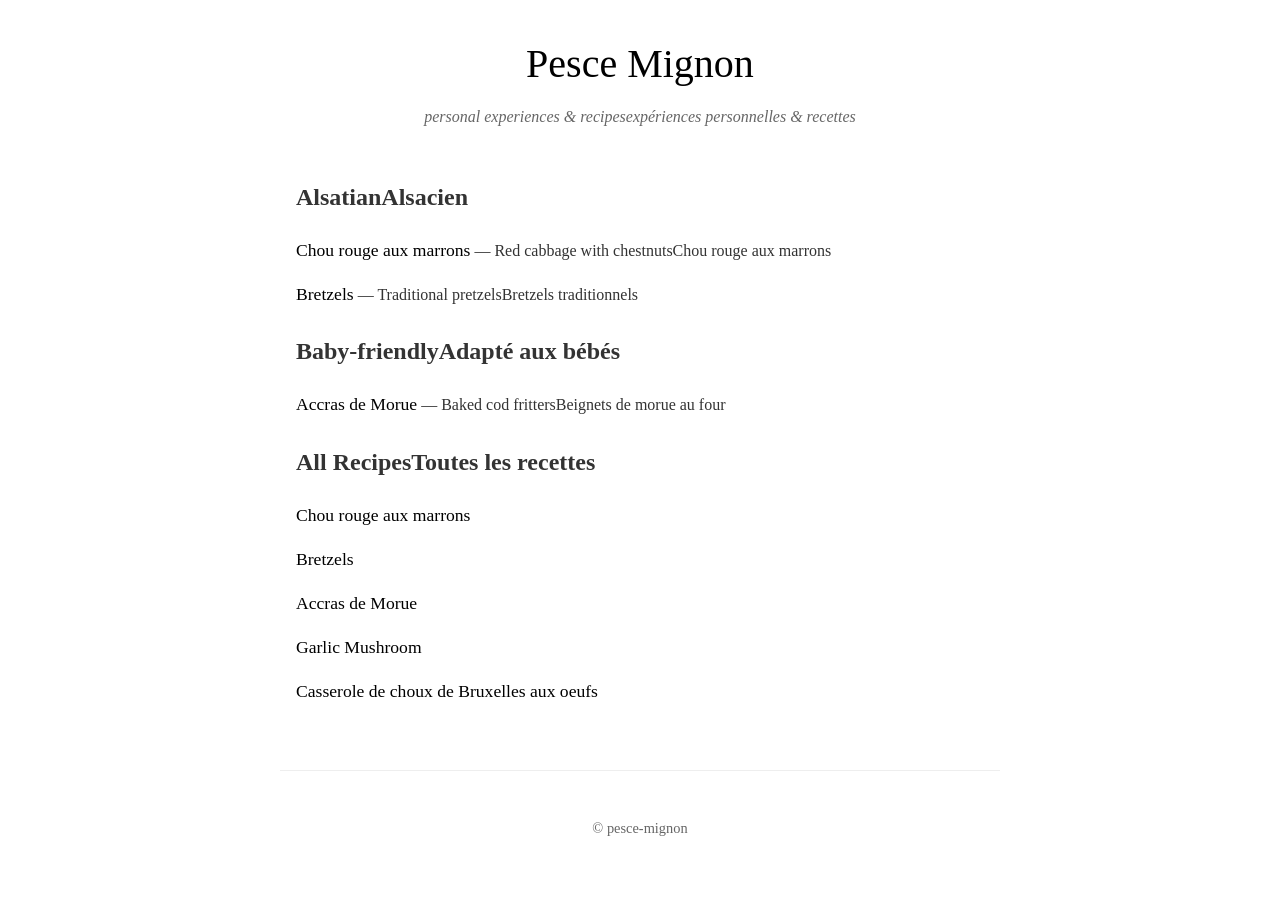
<file: index.html>
<!DOCTYPE html>
<html lang="en">
<head>
    <meta charset="UTF-8">
    <meta name="viewport" content="width=device-width, initial-scale=1.0">
    <title>Pesce Mignon</title>
    <link rel="stylesheet" href="style.css">
</head>
<body>
    <div data-include="includes/header.html"></div>
    
    <main>
        <section class="content">
            
            <h2><span class="en-text">Alsatian</span><span class="fr-text">Alsacien</span></h2>
            <ul class="post-list">
                <li><a href="recipes/chou-rouge-aux-marrons.html">Chou rouge aux marrons</a> &mdash; <span class="en-text">Red cabbage with chestnuts</span><span class="fr-text">Chou rouge aux marrons</span></li>
                <li><a href="recipes/bretzels.html">Bretzels</a> &mdash; <span class="en-text">Traditional pretzels</span><span class="fr-text">Bretzels traditionnels</span></li>
            </ul>
            
            <h2><span class="en-text">Baby-friendly</span><span class="fr-text">Adapté aux bébés</span></h2>
            <ul class="post-list">
                <li><a href="recipes/accras-de-morue.html">Accras de Morue</a> &mdash; <span class="en-text">Baked cod fritters</span><span class="fr-text">Beignets de morue au four</span></li>
            </ul>
            
            <h2><span class="en-text">All Recipes</span><span class="fr-text">Toutes les recettes</span></h2>
            <ul class="post-list">
                <li><a href="recipes/chou-rouge-aux-marrons.html">Chou rouge aux marrons</a></li>
                <li><a href="recipes/bretzels.html">Bretzels</a></li>
                <li><a href="recipes/accras-de-morue.html">Accras de Morue</a></li>
                <li><a href="recipes/garlic-mushroom.html">Garlic Mushroom</a></li>
                <li><a href="recipes/casserole-choux-bruxelles-oeufs.html">Casserole de choux de Bruxelles aux oeufs</a></li>
            </ul>
        </section>
    </main>
    
    <div data-include="includes/footer.html"></div>
    
    <script src="js/lang.js"></script>
    <script src="js/includes.js"></script>
    <script>
        document.getElementById('year').textContent = new Date().getFullYear();
    </script>
</body>
</html>
</file>
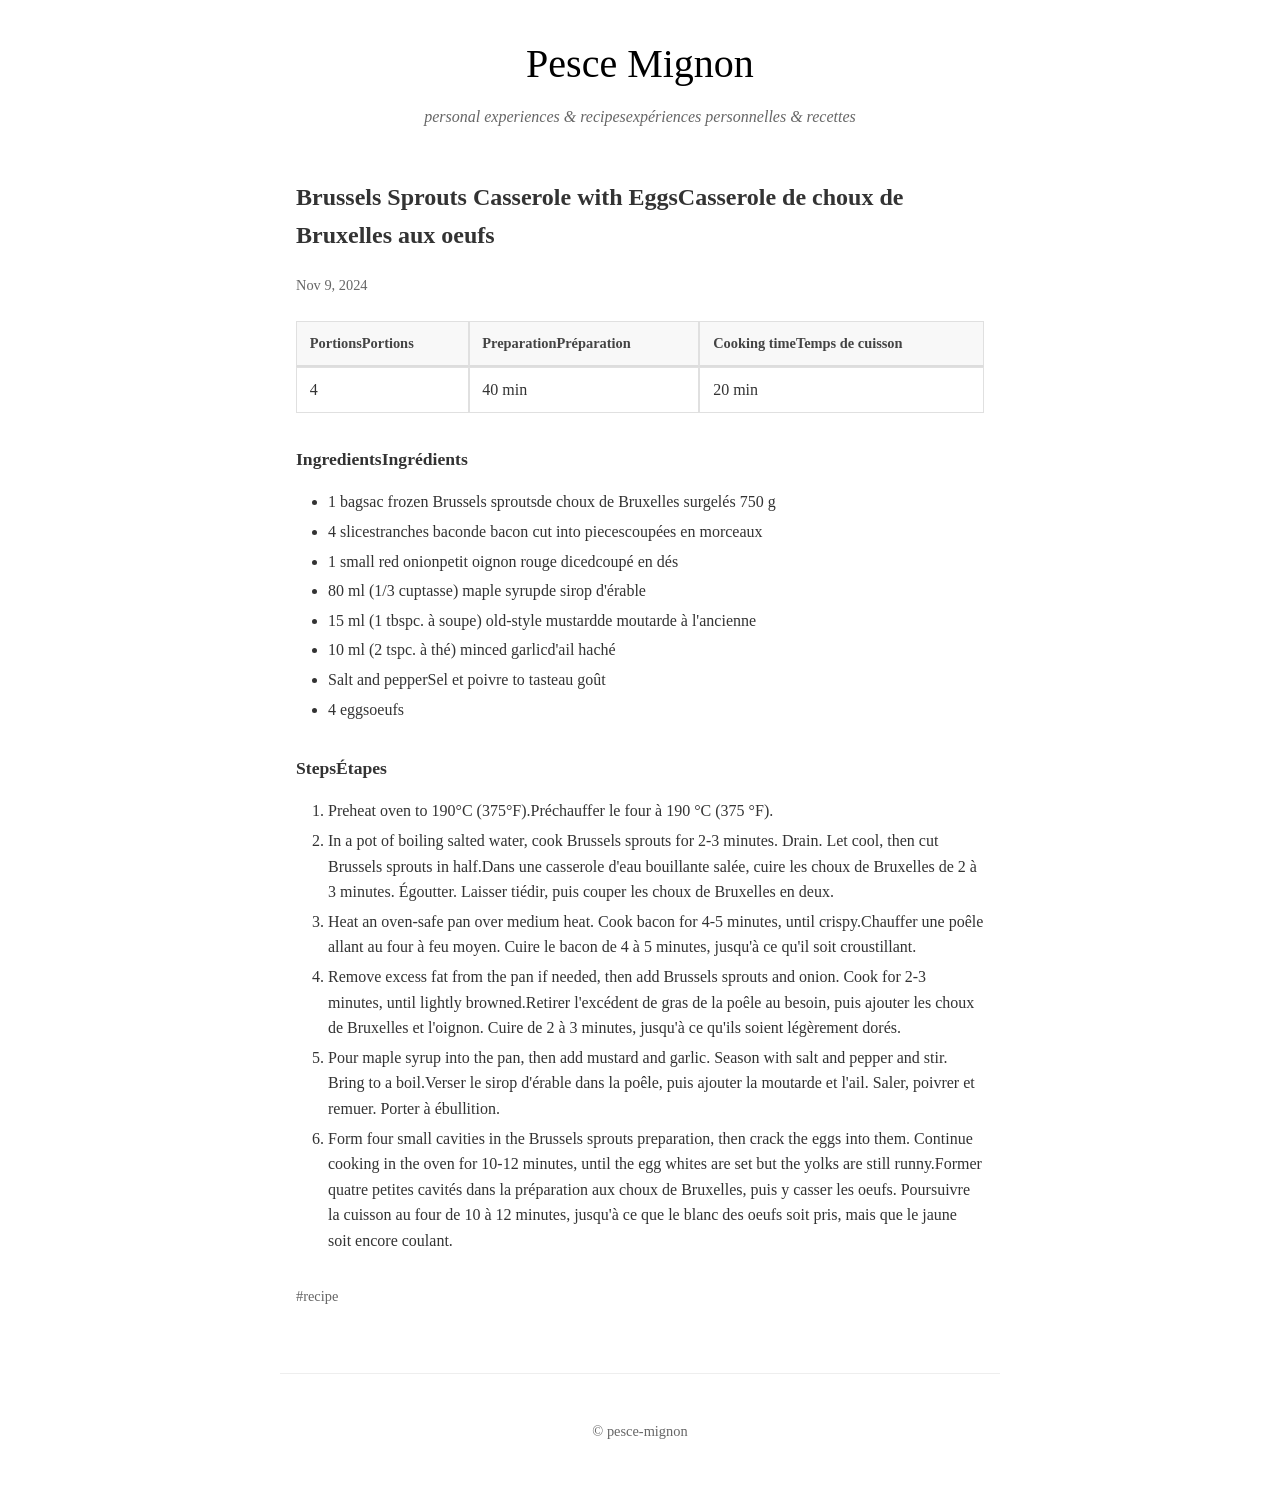
<file: recipes/casserole-choux-bruxelles-oeufs.html>
<!DOCTYPE html>
<html lang="en">
<head>
    <meta charset="UTF-8">
    <meta name="viewport" content="width=device-width, initial-scale=1.0">
    <title>Casserole de choux de Bruxelles aux oeufs - Pesce Mignon</title>
    <link rel="stylesheet" href="../style.css">
</head>
<body>
    <div data-include="../includes/header.html"></div>
    
    <main>
        <article class="content">
            <h2><span class="en-text">Brussels Sprouts Casserole with Eggs</span><span class="fr-text">Casserole de choux de Bruxelles aux oeufs</span></h2>
            <p class="meta"><time datetime="2024-11-09">Nov 9, 2024</time></p>
            
            <table class="table-meta">
                <tr>
                    <th><span class="en-text">Portions</span><span class="fr-text">Portions</span></th>
                    <th><span class="en-text">Preparation</span><span class="fr-text">Préparation</span></th>
                    <th><span class="en-text">Cooking time</span><span class="fr-text">Temps de cuisson</span></th>
                </tr>
                <tr>
                    <td>4</td>
                    <td>40 min</td>
                    <td>20 min</td>
                </tr>
            </table>
            
            <h3><span class="en-text">Ingredients</span><span class="fr-text">Ingrédients</span></h3>
            <ul>
                <li>1 <span class="en-text">bag</span><span class="fr-text">sac</span> <span class="en-text">frozen Brussels sprouts</span><span class="fr-text">de choux de Bruxelles surgelés</span> 750 g</li>
                <li>4 <span class="en-text">slices</span><span class="fr-text">tranches</span> <span class="en-text">bacon</span><span class="fr-text">de bacon</span> <span class="en-text">cut into pieces</span><span class="fr-text">coupées en morceaux</span></li>
                <li>1 <span class="en-text">small red onion</span><span class="fr-text">petit oignon rouge</span> <span class="en-text">diced</span><span class="fr-text">coupé en dés</span></li>
                <li>80 ml (1/3 <span class="en-text">cup</span><span class="fr-text">tasse</span>) <span class="en-text">maple syrup</span><span class="fr-text">de sirop d'érable</span></li>
                <li>15 ml (1 <span class="en-text">tbsp</span><span class="fr-text">c. à soupe</span>) <span class="en-text">old-style mustard</span><span class="fr-text">de moutarde à l'ancienne</span></li>
                <li>10 ml (2 <span class="en-text">tsp</span><span class="fr-text">c. à thé</span>) <span class="en-text">minced garlic</span><span class="fr-text">d'ail haché</span></li>
                <li><span class="en-text">Salt and pepper</span><span class="fr-text">Sel et poivre</span> <span class="en-text">to taste</span><span class="fr-text">au goût</span></li>
                <li>4 <span class="en-text">eggs</span><span class="fr-text">oeufs</span></li>
            </ul>
            
            <h3><span class="en-text">Steps</span><span class="fr-text">Étapes</span></h3>
            <ol>
                <li><span class="en-text">Preheat oven to 190°C (375°F).</span><span class="fr-text">Préchauffer le four à 190 °C (375 °F).</span></li>
                <li><span class="en-text">In a pot of boiling salted water, cook Brussels sprouts for 2-3 minutes. Drain. Let cool, then cut Brussels sprouts in half.</span><span class="fr-text">Dans une casserole d'eau bouillante salée, cuire les choux de Bruxelles de 2 à 3 minutes. Égoutter. Laisser tiédir, puis couper les choux de Bruxelles en deux.</span></li>
                <li><span class="en-text">Heat an oven-safe pan over medium heat. Cook bacon for 4-5 minutes, until crispy.</span><span class="fr-text">Chauffer une poêle allant au four à feu moyen. Cuire le bacon de 4 à 5 minutes, jusqu'à ce qu'il soit croustillant.</span></li>
                <li><span class="en-text">Remove excess fat from the pan if needed, then add Brussels sprouts and onion. Cook for 2-3 minutes, until lightly browned.</span><span class="fr-text">Retirer l'excédent de gras de la poêle au besoin, puis ajouter les choux de Bruxelles et l'oignon. Cuire de 2 à 3 minutes, jusqu'à ce qu'ils soient légèrement dorés.</span></li>
                <li><span class="en-text">Pour maple syrup into the pan, then add mustard and garlic. Season with salt and pepper and stir. Bring to a boil.</span><span class="fr-text">Verser le sirop d'érable dans la poêle, puis ajouter la moutarde et l'ail. Saler, poivrer et remuer. Porter à ébullition.</span></li>
                <li><span class="en-text">Form four small cavities in the Brussels sprouts preparation, then crack the eggs into them. Continue cooking in the oven for 10-12 minutes, until the egg whites are set but the yolks are still runny.</span><span class="fr-text">Former quatre petites cavités dans la préparation aux choux de Bruxelles, puis y casser les oeufs. Poursuivre la cuisson au four de 10 à 12 minutes, jusqu'à ce que le blanc des oeufs soit pris, mais que le jaune soit encore coulant.</span></li>
            </ol>
            
            <p class="tags"><a href="../recipes/">#recipe</a></p>
        </article>
    </main>
    
    <div data-include="../includes/footer.html"></div>
    
    <script src="../js/lang.js"></script>
    <script src="../js/includes.js"></script>
</body>
</html>
</file>
<file: style.css>
body {
    font-family: Georgia, "Times New Roman", serif;
    line-height: 1.6;
    max-width: 720px;
    margin: 0 auto;
    padding: 2rem;
    color: #333;
    background: #fff;
}

header {
    margin-bottom: 3rem;
    text-align: center;
    position: relative;
}

header h1 {
    font-size: 2.5rem;
    font-weight: normal;
    margin: 0;
}

header h1 a {
    color: #000;
    text-decoration: none;
}

header h1 a:hover {
    text-decoration: underline;
}

.subtitle {
    margin: 0.5rem 0 0;
    color: #666;
    font-style: italic;
}

.lang-switcher {
    position: absolute;
    top: 0;
    right: 0;
    font-size: 0.9rem;
}

.lang-switcher a {
    color: #666;
    text-decoration: none;
    padding: 0.2rem 0.4rem;
    border: 1px solid #eee;
    border-radius: 3px;
    margin-left: 0.2rem;
}

.lang-switcher a:hover {
    background: #f5f5f5;
}

.lang-switcher a.active {
    color: #000;
    border-color: #ccc;
    font-weight: 600;
}

html.en-lang .fr-text {
    display: none;
}

html.fr-lang .en-text {
    display: none;
}

main {
    padding: 0 1rem;
}

.content {
    padding: 0;
}

.post-list {
    list-style: none;
    padding: 0;
}

.post-list li {
    margin: 1rem 0;
    padding: 0;
}

.post-list a {
    color: #000;
    text-decoration: none;
    font-size: 1.1rem;
}

.post-list a:hover {
    text-decoration: underline;
}

.table-meta {
    margin: 1.5rem 0;
    border-collapse: separate;
    border-spacing: 0;
    width: 100%;
    max-width: 100%;
    overflow: hidden;
}

.table-meta th,
.table-meta td {
    padding: 0.6rem 0.8rem;
    border: 1px solid #e0e0e0;
    text-align: left;
}

.table-meta th {
    background: #f8f8f8;
    font-weight: 600;
    font-size: 0.9rem;
    color: #444;
    border-bottom: 2px solid #ddd;
}

.table-meta tr:last-child td {
    border-bottom: 1px solid #e0e0e0;
}

.table-meta tr:not(:last-child) td {
    border-bottom: 1px solid #e0e0e0;
}

.table-meta tr:hover {
    background: #fafafa;
}

figure {
    margin: 2rem 0;
    text-align: center;
}

figure img {
    max-width: 100%;
    height: auto;
    display: block;
    margin: 0 auto;
    border-radius: 2px;
}

.meta {
    color: #666;
    font-size: 0.9rem;
    margin: 0.5rem 0 1.5rem;
}

.meta a {
    color: #666;
}

.meta a:hover {
    text-decoration: underline;
}

h3 {
    margin-top: 2rem;
    margin-bottom: 1rem;
    font-size: 1.1rem;
}

ul, ol {
    margin: 0 0 1.5rem 0;
    padding-left: 2rem;
}

li {
    margin: 0.25rem 0;
}

.tags {
    margin-top: 2rem;
    color: #666;
    font-size: 0.9rem;
}

.tags a {
    color: #666;
    text-decoration: none;
}

.tags a:hover {
    text-decoration: underline;
}

footer {
    margin-top: 4rem;
    padding-top: 2rem;
    border-top: 1px solid #eee;
    text-align: center;
    color: #666;
    font-size: 0.9rem;
}

@media (max-width: 600px) {
    body {
        padding: 1rem;
    }
    header h1 {
        font-size: 2rem;
    }
    .table-meta th,
    .table-meta td {
        padding: 0.3rem;
        font-size: 0.85rem;
    }
}
</file>
